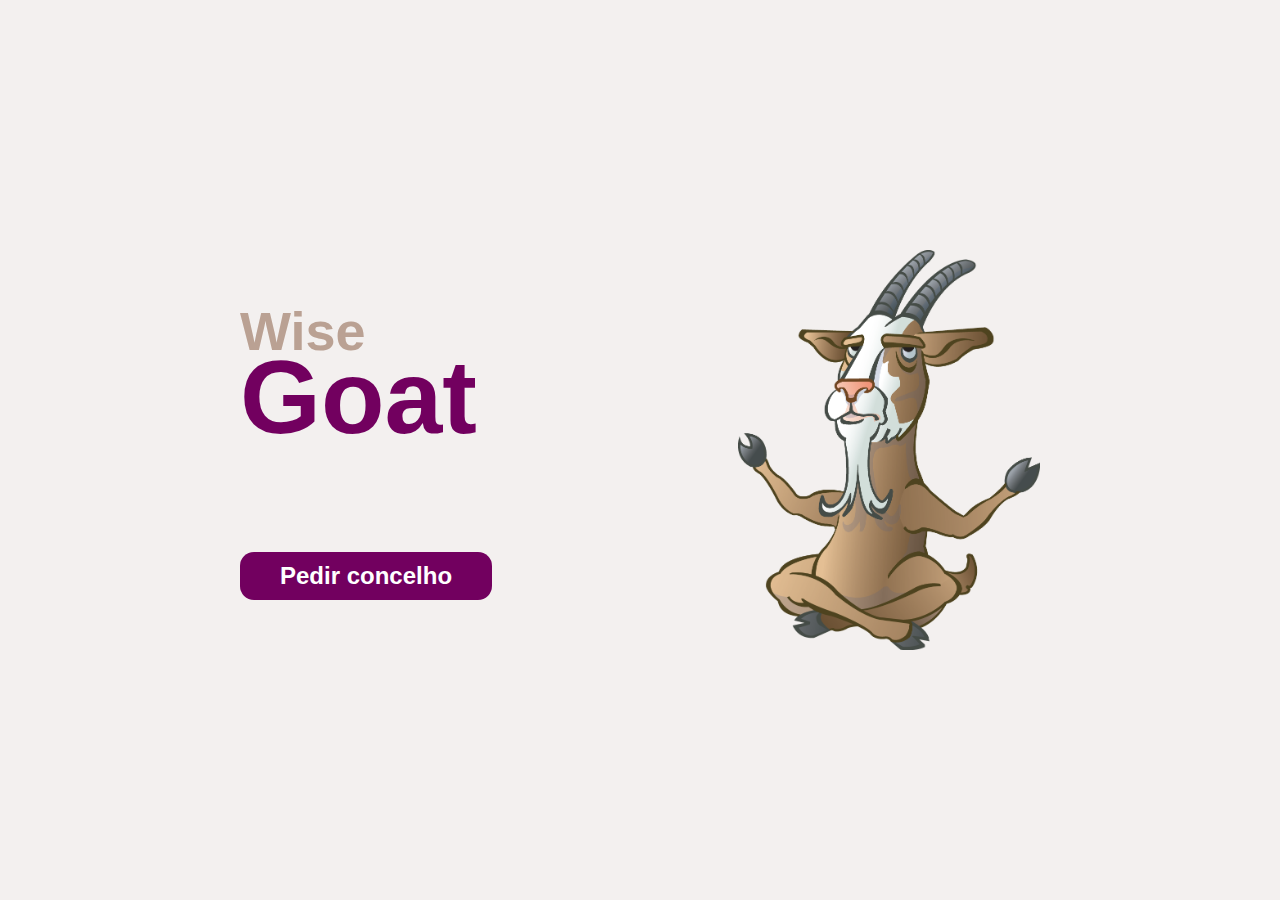
<file: index.html>
<!DOCTYPE html>
<html lang="en">

<head>
  <meta charset="UTF-8">
  <meta name="viewport" content="width=device-width, initial-scale=1.0">
  <link rel="stylesheet" href="./styles.css">
  <link rel="stylesheet" href="https://cdnjs.cloudflare.com/ajax/libs/animate.css/4.0.0/animate.min.css" />

  <!-- TODO import font -->
  <title>Wise Goat</title>
</head>

<body>
  <div class="main-index">
    <aside class="section-index">
      <section class="title-index">
        <strong class="title-up-index">Wise</strong>
        <strong class="title-down-index">Goat</strong>
      </section>
      <!-- TODO Navigate page advice -->
      <a href="./advices.html" class="button-index">Pedir concelho</a>
    </aside>

    <img class="image-index  animate__faster" src="./assets/bodezinho.png" alt="bodezinho">
  </div>
</body>

</html>
</file>
<file: styles.css>
*, body, html {
  margin: 0;
  padding: 0;
  font-family: 'Roboto', sans-serif;
  text-decoration: none;
}

button, input, textarea, select {
  font-family: 'Roboto', sans-serif;
}

body {
  background: #f3f0ef;
}

.main-index {
  height: 100vh;
  margin: 0 auto;
  max-width: 800px;
  display: flex;
  flex-direction: row;
  align-items: center;
  justify-content: space-between;
}

.image-index {
  height: 400px;
  animation: bounce;
  /* referring directly to the animation's @keyframe declaration */
  animation-duration: 2s;
  animation-iteration-count: infinite;
}

.button-index {
  padding: 10px 40px;
  border: 0;
  border-radius: 14px;
  background: #72005F;
  color: #fff;
  font-size: 24px;
  font-weight: bold;
  transition: background 0.2s;
  cursor: pointer;
}

.button-index:hover {
  background: #630253;
}

.section-index {
  height: 300px;
  display: flex;
  flex-direction: column;
  justify-content: space-between;
}

.title-index {
  display: flex;
  flex-direction: column;
}

.title-up-index {
  font-size: 54px;
  color: #BAA193;
}

.title-down-index {
  font-size: 104px;
  color: #72005F;
  line-height: 70px;
}

/* Advice page styles */

.centralizer {
  display: flex;
  flex-direction: column;
  height: 70vh;
  align-items: center;
  justify-content: center;
}

.title-advice-content {
  display: flex;
  flex-direction: column;
  align-items: flex-start;
  padding-left: 80px;
  margin-top: 20px;
}

.title-up-advice {
  color: #BAA193;
  font-weight: bold;
  font-size: 24px;
}

.title-down-advice {
  color: #72005F;
  font-weight: bold;
  padding-right: 30px;
  font-size: 48px;
  margin-bottom: 8px;
}

.main-advice {
  height: 400px;
  background: #cfcfcf;
  padding-left: 20px;
  max-width: 1000px;
  display: flex;
  align-items: center;
}

.image-advice {
  height: 400px;
  border-bottom-left-radius: 10px;
  border-top-left-radius: 10px;
}

.button-advice {
  padding: 5px 10px;
  border: 0;
  border-radius: 10px;
  background: #72005F;
  color: #fff;
  font-size: 32px;
  font-weight: bold;
  transition: background 0.2s;
  cursor: pointer;
}

.button-advice:hover {
  background: #630253;
}

.message-advice-content {
  display: flex;
  flex-direction: column;
  max-width: 300px;
  padding: 60px;
}

.message-up-advice {
  color: #630253;
  font-size: 32px;
}

.message-down-advice {
  display: flex;
  justify-content: center;
  color: #BAA193;
  font-size: 24px;
  font-weight: 400;
  margin-left: 150px;
}

@media screen and (max-width: 548px) {
  .main-index {
    flex-direction: column-reverse;
  }
  .image-index {
    height: 300px;
    margin: 0;
  }
  .title-index {
    align-items: center;
    margin-bottom: 20px;
  }
  .section-index {
    justify-content: center;
  }
}

@media screen and (max-width: 820px) {
  body {
    overflow-x: hidden;
  }
  .main-advice {
    flex-direction: column;
    max-width: 280px;
    padding: 0;
  }
  .message-up-advice {
    font-size: 24px;
  }
  .image-advice {
    width: 100%;
    border-bottom-left-radius: 0px;
    border-top-left-radius: 10px;
    border-top-right-radius: 10px;
    padding-bottom: 50px;
  }
  .title-advice-content {
    align-items: center;
    justify-content: center;
    padding: 0;
  }
  .title-down-advice {
    padding: 0;
  }
}
</file>
